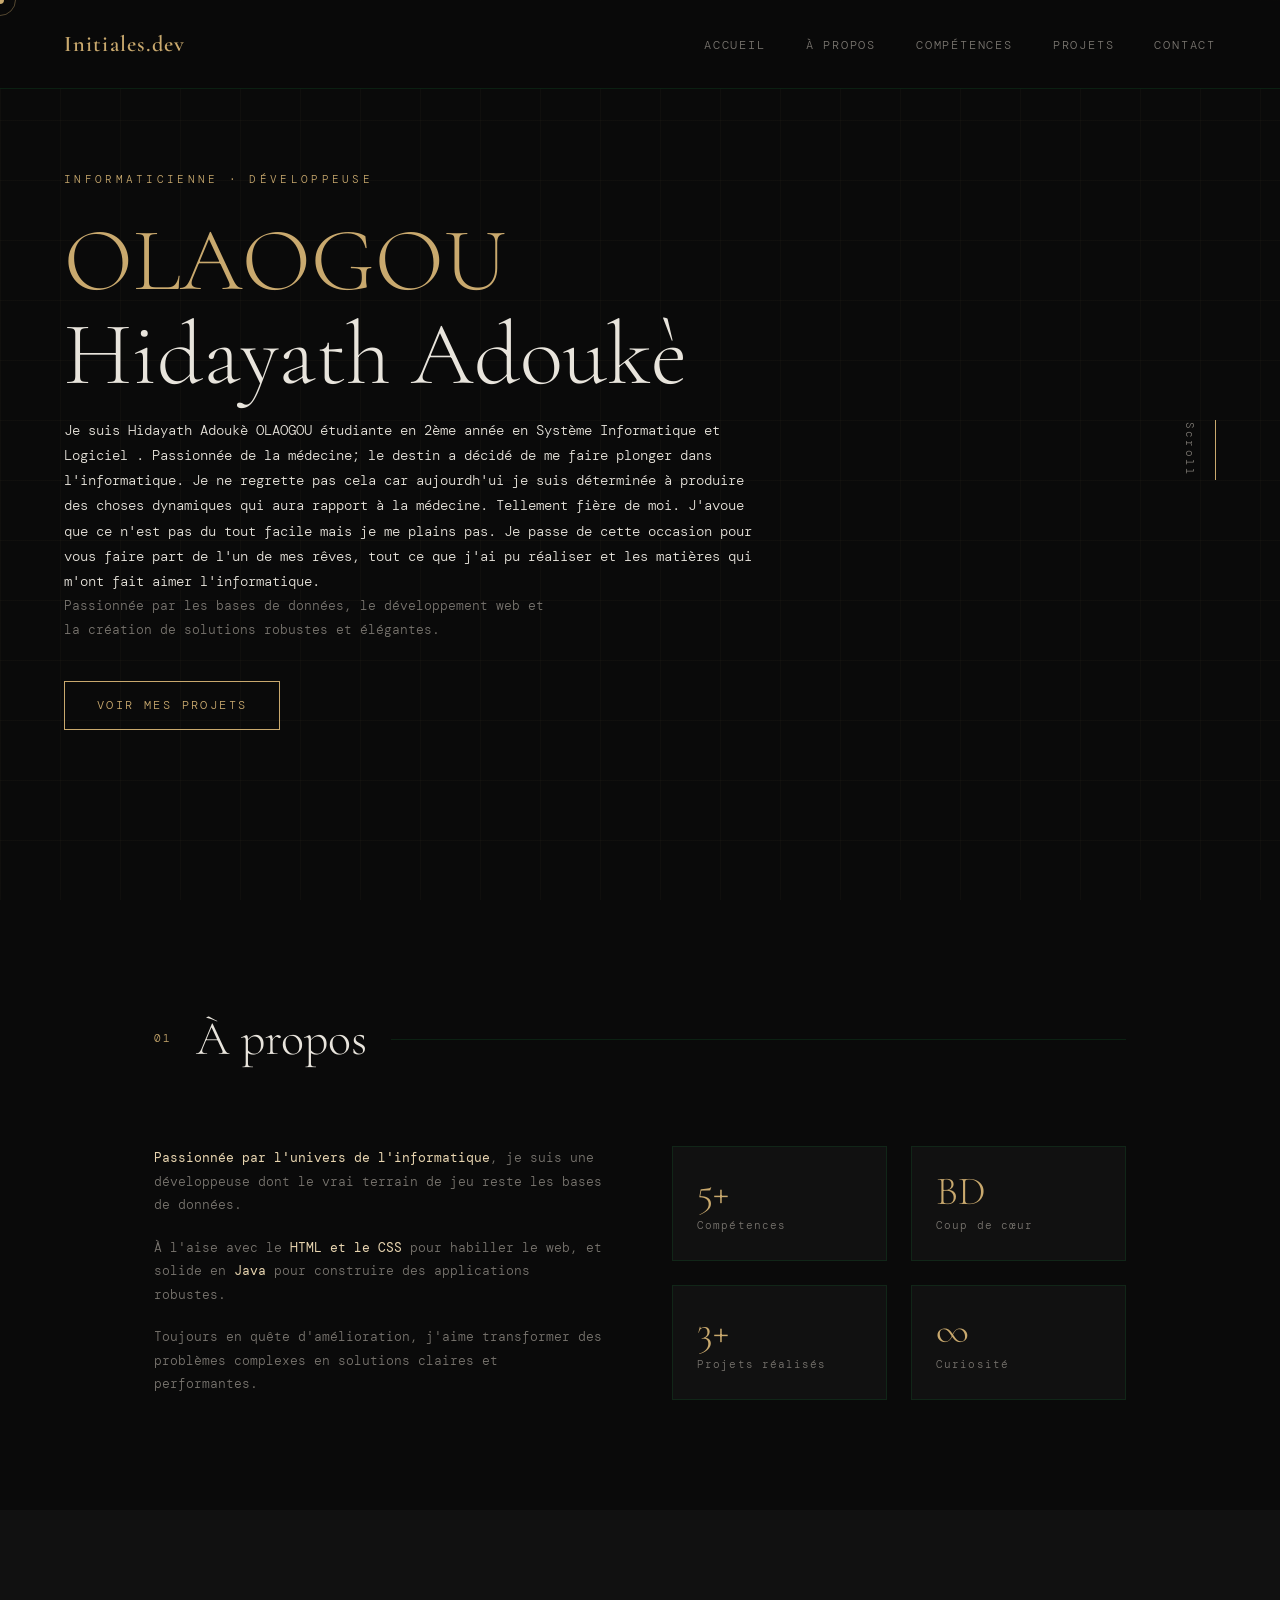
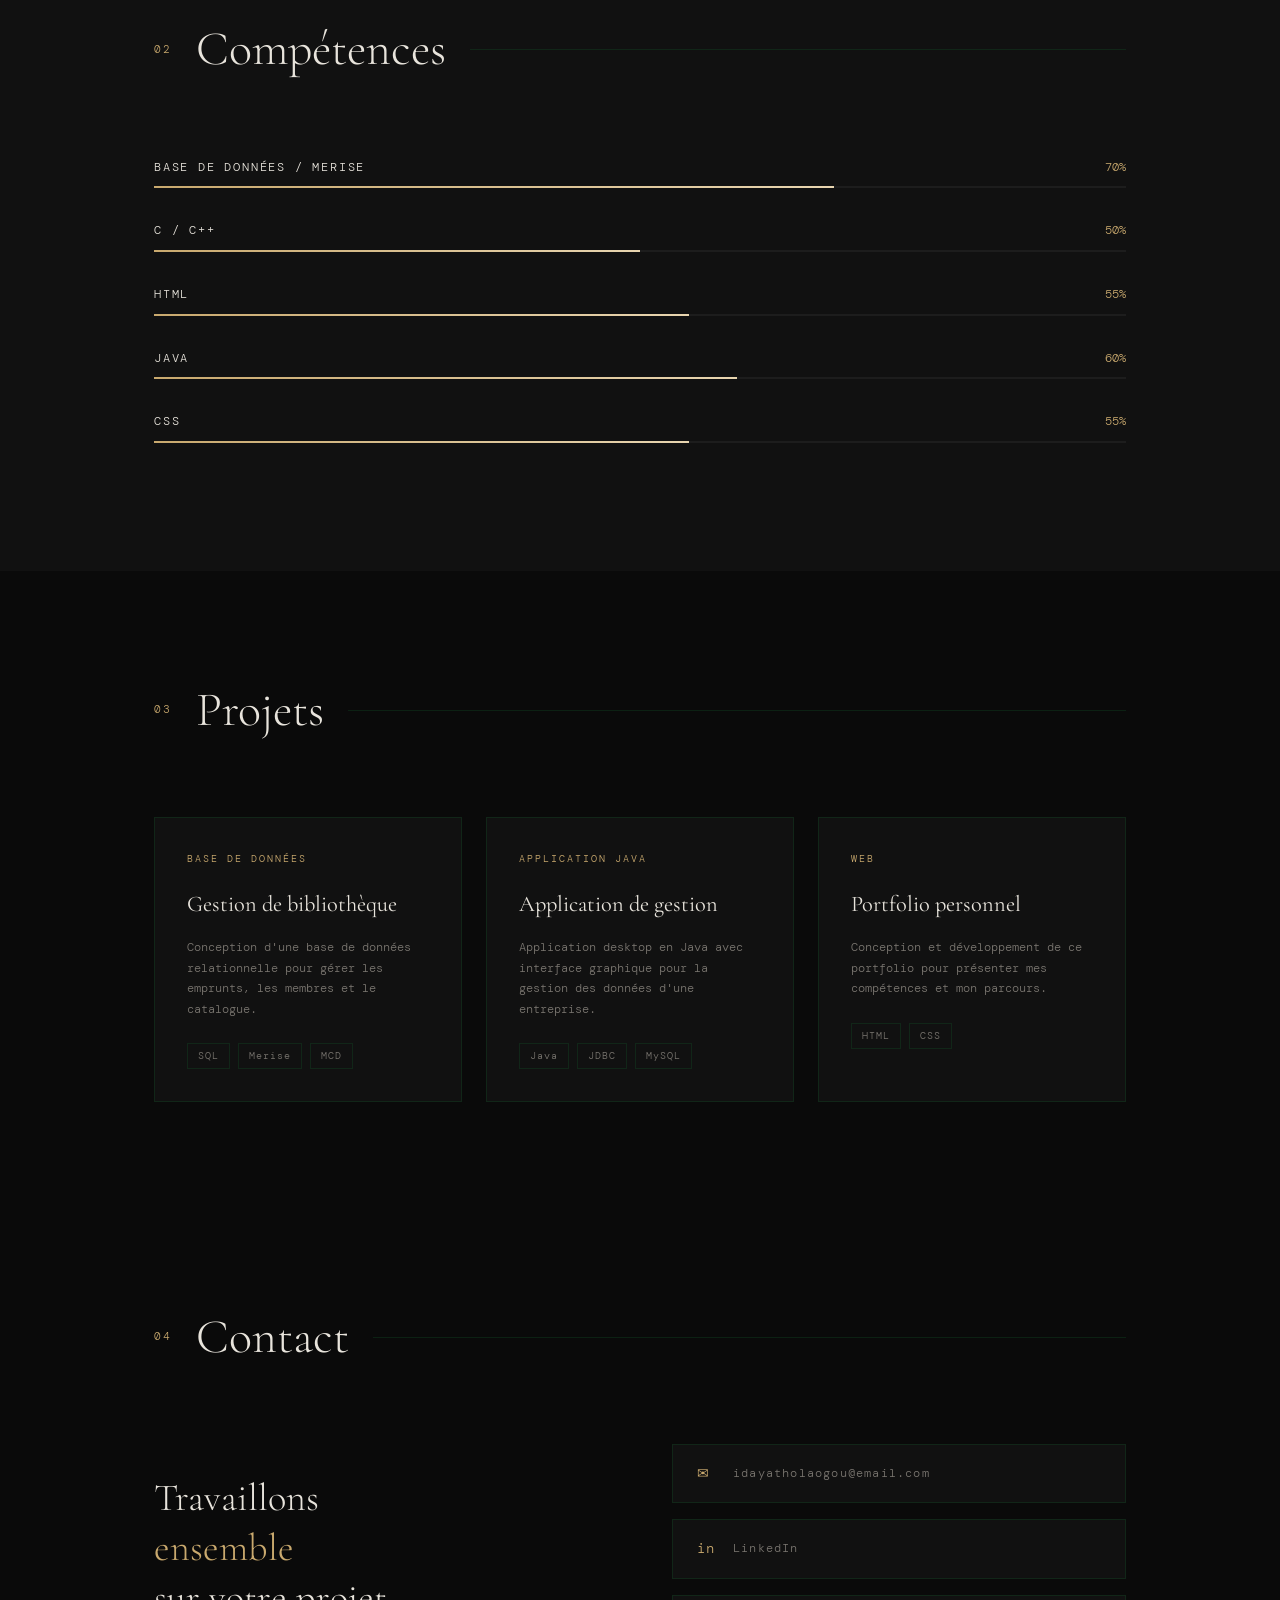
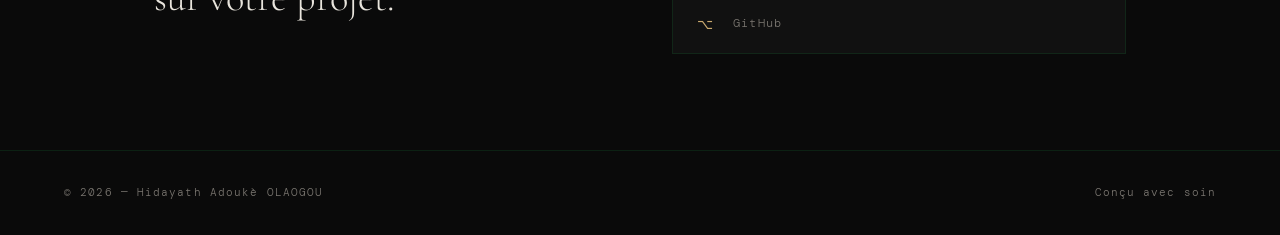
<file: portfolio.html>
<!DOCTYPE html>
<html lang="fr">
<head>
  <meta charset="UTF-8" />
  <meta name="viewport" content="width=device-width, initial-scale=1.0"/>
  <title>Portfolio — Informaticienne</title>
  <link href="https://fonts.googleapis.com/css2?family=Cormorant+Garamond:wght@300;400;600&family=DM+Mono:wght@300;400&display=swap" rel="stylesheet"/>
  <style>
    *, *::before, *::after { box-sizing: border-box; margin: 0; padding: 0; }

    :root {
      --bg: #0a0a0a;
      --bg2: #111111;
      --bg3: #181818;
      --accent: #c9a96e;
      --accent2: #e8d5b0;
      --text: #e8e4dc;
      --muted: #7a7670;
      --border: rgba(23, 164, 70, 0.15);
      --font-display: 'Cormorant Garamond', serif;
      --font-mono: 'DM Mono', monospace;
    }

    html { scroll-behavior: smooth; }

    body {
      background: var(--bg);
      color: var(--text);
      font-family: var(--font-mono);
      font-weight: 300;
      font-size: 14px;
      line-height: 1.8;
      cursor: none;
    }

    .cursor {
      position: fixed;
      width: 8px; height: 8px;
      background: var(--accent);
      border-radius: 50%;
      pointer-events: none;
      z-index: 9999;
      transform: translate(-50%, -50%);
      transition: transform 0.1s ease;
    }
    .cursor-ring {
      position: fixed;
      width: 32px; height: 32px;
      border: 1px solid rgba(201,169,110,0.4);
      border-radius: 50%;
      pointer-events: none;
      z-index: 9998;
      transform: translate(-50%, -50%);
      transition: all 0.15s ease;
    }

    nav {
      position: fixed;
      top: 0; left: 0; right: 0;
      z-index: 100;
      display: flex;
      justify-content: space-between;
      align-items: center;
      padding: 1.5rem 4rem;
      background: rgba(10,10,10,0.85);
      backdrop-filter: blur(12px);
      border-bottom: 1px solid var(--border);
    }

    .nav-logo {
      font-family: var(--font-display);
      font-size: 1.4rem;
      font-weight: 600;
      color: var(--accent);
      letter-spacing: 0.05em;
    }

    .nav-links {
      display: flex;
      gap: 2.5rem;
      list-style: none;
    }

    .nav-links a {
      color: var(--muted);
      text-decoration: none;
      font-size: 12px;
      letter-spacing: 0.15em;
      text-transform: uppercase;
      transition: color 0.3s;
    }

    .nav-links a:hover { color: var(--accent); }

    #accueil {
      min-height: 100vh;
      display: flex;
      align-items: center;
      padding: 0 4rem;
      position: relative;
      overflow: hidden;
    }

    .hero-grid {
      position: absolute;
      inset: 0;
      background-image:
        linear-gradient(rgba(201,169,110,0.03) 1px, transparent 1px),
        linear-gradient(90deg, rgba(201,169,110,0.03) 1px, transparent 1px);
      background-size: 60px 60px;
    }

    .hero-content { position: relative; z-index: 1; max-width: 700px; }

    .hero-tag {
      font-size: 11px;
      letter-spacing: 0.3em;
      text-transform: uppercase;
      color: var(--accent);
      margin-bottom: 1.5rem;
      opacity: 0;
      animation: fadeUp 0.8s ease 0.2s forwards;
    }

    .hero-name {
      font-family: var(--font-display);
      font-size: clamp(3rem, 7vw, 6rem);
      font-weight: 300;
      line-height: 1.05;
      color: var(--text);
      margin-bottom: 1rem;
      opacity: 0;
      animation: fadeUp 0.8s ease 0.4s forwards;
    }

    .hero-name span { color: var(--accent); }

    .hero-subtitle {
      font-size: 13px;
      color: var(--muted);
      max-width: 480px;
      margin-bottom: 2.5rem;
      opacity: 0;
      animation: fadeUp 0.8s ease 0.6s forwards;
    }

    .hero-cta {
      display: inline-block;
      padding: 0.8rem 2rem;
      border: 1px solid var(--accent);
      color: var(--accent);
      text-decoration: none;
      font-size: 12px;
      letter-spacing: 0.2em;
      text-transform: uppercase;
      transition: all 0.3s;
      opacity: 0;
      animation: fadeUp 0.8s ease 0.8s forwards;
    }

    .hero-cta:hover { background: var(--accent); color: var(--bg); }

    .hero-line {
      position: absolute;
      right: 4rem; top: 50%;
      transform: translateY(-50%);
      display: flex;
      flex-direction: column;
      align-items: center;
      gap: 1rem;
      color: var(--muted);
      font-size: 11px;
      letter-spacing: 0.2em;
      writing-mode: vertical-rl;
      opacity: 0;
      animation: fadeIn 1s ease 1.2s forwards;
    }

    .hero-line::before {
      content: '';
      width: 1px; height: 60px;
      background: var(--accent);
    }

    section {
      padding: 6rem 4rem;
      max-width: 1100px;
      margin: 0 auto;
    }

    .section-header {
      display: flex;
      align-items: center;
      gap: 1.5rem;
      margin-bottom: 4rem;
    }

    .section-num { font-size: 11px; color: var(--accent); letter-spacing: 0.2em; }

    .section-title {
      font-family: var(--font-display);
      font-size: clamp(2rem, 4vw, 3rem);
      font-weight: 300;
      color: var(--text);
    }

    .section-line { flex: 1; height: 1px; background: var(--border); }

    .about-grid {
      display: grid;
      grid-template-columns: 1fr 1fr;
      gap: 4rem;
      align-items: start;
    }

    .about-text p { color: var(--muted); margin-bottom: 1.2rem; font-size: 13px; }
    .about-text p strong { color: var(--accent2); font-weight: 400; }

    .about-stats { display: grid; grid-template-columns: 1fr 1fr; gap: 1.5rem; }

    .stat-card { border: 1px solid var(--border); padding: 1.5rem; background: var(--bg2); }

    .stat-num {
      font-family: var(--font-display);
      font-size: 2.5rem;
      color: var(--accent);
      font-weight: 300;
      line-height: 1;
    }

    .stat-label { font-size: 11px; color: var(--muted); letter-spacing: 0.1em; margin-top: 0.3rem; }

    #competences { background: var(--bg2); max-width: 100%; }

    .skills-wrapper { max-width: 1100px; margin: 0 auto; padding: 0 4rem; }

    .skill-item {
      margin-bottom: 2rem;
      opacity: 0;
      transform: translateX(-20px);
      transition: all 0.6s ease;
    }

    .skill-item.visible { opacity: 1; transform: translateX(0); }

    .skill-label { display: flex; justify-content: space-between; margin-bottom: 8px; }

    .skill-name { font-size: 12px; letter-spacing: 0.15em; text-transform: uppercase; color: var(--text); }
    .skill-pct { font-size: 12px; color: var(--accent); }

    .skill-track { height: 2px; background: rgba(255,255,255,0.05); position: relative; overflow: hidden; }

    .skill-fill {
      height: 100%;
      background: linear-gradient(90deg, var(--accent), var(--accent2));
      width: 0;
      transition: width 1.2s cubic-bezier(0.4, 0, 0.2, 1);
    }

    .projects-grid {
      display: grid;
      grid-template-columns: repeat(auto-fit, minmax(300px, 1fr));
      gap: 1.5rem;
    }

    .project-card {
      border: 1px solid var(--border);
      background: var(--bg2);
      padding: 2rem;
      transition: all 0.3s;
      position: relative;
      overflow: hidden;
    }

    .project-card::before {
      content: '';
      position: absolute;
      top: 0; left: 0;
      width: 3px; height: 0;
      background: var(--accent);
      transition: height 0.4s ease;
    }

    .project-card:hover { border-color: rgba(201,169,110,0.4); transform: translateY(-4px); }
    .project-card:hover::before { height: 100%; }

    .project-tag { font-size: 10px; letter-spacing: 0.2em; text-transform: uppercase; color: var(--accent); margin-bottom: 1rem; }

    .project-title {
      font-family: var(--font-display);
      font-size: 1.4rem;
      font-weight: 400;
      color: var(--text);
      margin-bottom: 0.8rem;
    }

    .project-desc { font-size: 12px; color: var(--muted); line-height: 1.7; }

    .project-techs { display: flex; flex-wrap: wrap; gap: 0.5rem; margin-top: 1.5rem; }

    .tech-tag { font-size: 10px; padding: 3px 10px; border: 1px solid var(--border); color: var(--muted); letter-spacing: 0.1em; }

    .contact-inner { display: grid; grid-template-columns: 1fr 1fr; gap: 4rem; align-items: center; }

    .contact-text {
      font-family: var(--font-display);
      font-size: clamp(1.8rem, 3vw, 2.5rem);
      font-weight: 300;
      line-height: 1.3;
      color: var(--text);
    }

    .contact-text span { color: var(--accent); }

    .contact-links { display: flex; flex-direction: column; gap: 1rem; }

    .contact-link {
      display: flex;
      align-items: center;
      gap: 1rem;
      padding: 1rem 1.5rem;
      border: 1px solid var(--border);
      background: var(--bg2);
      text-decoration: none;
      color: var(--muted);
      font-size: 12px;
      letter-spacing: 0.1em;
      transition: all 0.3s;
    }

    .contact-link:hover { border-color: var(--accent); color: var(--accent); background: rgba(201,169,110,0.05); }
    .contact-link-icon { width: 20px; color: var(--accent); font-size: 14px; }

    footer {
      border-top: 1px solid var(--border);
      padding: 2rem 4rem;
      display: flex;
      justify-content: space-between;
      align-items: center;
      color: var(--muted);
      font-size: 11px;
      letter-spacing: 0.1em;
    }

    @keyframes fadeUp {
      from { opacity: 0; transform: translateY(24px); }
      to { opacity: 1; transform: translateY(0); }
    }

    @keyframes fadeIn {
      from { opacity: 0; }
      to { opacity: 1; }
    }

    @media (max-width: 768px) {
      nav { padding: 1rem 1.5rem; }
      .nav-links { gap: 1.2rem; }
      #accueil, section { padding: 5rem 1.5rem; }
      .about-grid, .contact-inner { grid-template-columns: 1fr; gap: 2rem; }
      .hero-line { display: none; }
      .skills-wrapper { padding: 0 1.5rem; }
      footer { flex-direction: column; gap: 0.5rem; text-align: center; }
    }
  </style>
</head>
<body>

  <div class="cursor" id="cursor"></div>
  <div class="cursor-ring" id="cursorRing"></div>

  <nav>
    <div class="nav-logo">Initiales.dev</div>
    <ul class="nav-links">
      <li><a href="#accueil">Accueil</a></li>
      <li><a href="#apropos">À propos</a></li>
      <li><a href="#competences">Compétences</a></li>
      <li><a href="#projets">Projets</a></li>
      <li><a href="#contact">Contact</a></li>
    </ul>
  </nav>

  <section id="accueil" style="max-width:100%; padding-left:4rem; padding-right:4rem;">
    <div class="hero-grid"></div>
    <div class="hero-content">
      <p class="hero-tag">Informaticienne · Développeuse</p>
      <h1 class="hero-name"><span>OLAOGOU</span><br>Hidayath Adoukè</h1>
      <p>Je suis Hidayath Adoukè OLAOGOU étudiante en 2ème année en Système Informatique et Logiciel .
         Passionnée de la médecine; le destin a décidé de me faire plonger dans l'informatique. Je ne 
         regrette pas cela car aujourdh'ui je suis déterminée à produire des choses dynamiques qui aura 
         rapport à la médecine. Tellement fière de moi. J'avoue que ce n'est pas du tout facile mais je me plains pas.
        Je passe de cette occasion pour vous faire part de l'un de mes rêves, tout ce que j'ai pu réaliser et les matières 
        qui m'ont fait aimer l'informatique.</p>
      <p class="hero-subtitle">Passionnée par les bases de données, le développement web et la création de solutions robustes et élégantes.</p>
      <a href="#projets" class="hero-cta">Voir mes projets</a>
    </div>
    <div class="hero-line">Scroll</div>
  </section>

  <section id="apropos">
    <div class="section-header">
      <span class="section-num">01</span>
      <h2 class="section-title">À propos</h2>
      <div class="section-line"></div>
    </div>
    <div class="about-grid">
      <div class="about-text">
        <p><strong>Passionnée par l'univers de l'informatique</strong>, je suis une développeuse dont le vrai terrain de jeu reste les bases de données.</p>
        <p>À l'aise avec le <strong>HTML et le CSS</strong> pour habiller le web, et solide en <strong>Java</strong> pour construire des applications robustes.</p>
        <p>Toujours en quête d'amélioration, j'aime transformer des problèmes complexes en solutions claires et performantes.</p>
      </div>
      <div class="about-stats">
        <div class="stat-card"><div class="stat-num">5+</div><div class="stat-label">Compétences</div></div>
        <div class="stat-card"><div class="stat-num">BD</div><div class="stat-label">Coup de cœur</div></div>
        <div class="stat-card"><div class="stat-num">3+</div><div class="stat-label">Projets réalisés</div></div>
        <div class="stat-card"><div class="stat-num">∞</div><div class="stat-label">Curiosité</div></div>
      </div>
    </div>
  </section>

  <div id="competences" style="padding: 6rem 0;">
    <div class="skills-wrapper">
      <div class="section-header">
        <span class="section-num">02</span>
        <h2 class="section-title">Compétences</h2>
        <div class="section-line"></div>
      </div>

      <div class="skill-item"><div class="skill-label"><span class="skill-name">Base de données / Merise</span><span class="skill-pct">70%</span></div><div class="skill-track"><div class="skill-fill" data-width="70"></div></div></div>
      <div class="skill-item"><div class="skill-label"><span class="skill-name">C / C++</span><span class="skill-pct">50%</span></div><div class="skill-track"><div class="skill-fill" data-width="50"></div></div></div>
      <div class="skill-item"><div class="skill-label"><span class="skill-name">HTML</span><span class="skill-pct">55%</span></div><div class="skill-track"><div class="skill-fill" data-width="55"></div></div></div>
      <div class="skill-item"><div class="skill-label"><span class="skill-name">Java</span><span class="skill-pct">60%</span></div><div class="skill-track"><div class="skill-fill" data-width="60"></div></div></div>
      <div class="skill-item"><div class="skill-label"><span class="skill-name">CSS</span><span class="skill-pct">55%</span></div><div class="skill-track"><div class="skill-fill" data-width="55"></div></div></div>
    </div>
  </div>

  <section id="projets">
    <div class="section-header">
      <span class="section-num">03</span>
      <h2 class="section-title">Projets</h2>
      <div class="section-line"></div>
    </div>
    <div class="projects-grid">
      <div class="project-card">
        <p class="project-tag">Base de données</p>
        <h3 class="project-title">Gestion de bibliothèque</h3>
        <p class="project-desc">Conception d'une base de données relationnelle pour gérer les emprunts, les membres et le catalogue.</p>
        <div class="project-techs"><span class="tech-tag">SQL</span><span class="tech-tag">Merise</span><span class="tech-tag">MCD</span></div>
      </div>
      <div class="project-card">
        <p class="project-tag">Application Java</p>
        <h3 class="project-title">Application de gestion</h3>
        <p class="project-desc">Application desktop en Java avec interface graphique pour la gestion des données d'une entreprise.</p>
        <div class="project-techs"><span class="tech-tag">Java</span><span class="tech-tag">JDBC</span><span class="tech-tag">MySQL</span></div>
      </div>
      <div class="project-card">
        <p class="project-tag">Web</p>
        <h3 class="project-title">Portfolio personnel</h3>
        <p class="project-desc">Conception et développement de ce portfolio pour présenter mes compétences et mon parcours.</p>
        <div class="project-techs"><span class="tech-tag">HTML</span><span class="tech-tag">CSS</span></div>
      </div>
    </div>
  </section>

  <section id="contact">
    <div class="section-header">
      <span class="section-num">04</span>
      <h2 class="section-title">Contact</h2>
      <div class="section-line"></div>
    </div>
    <div class="contact-inner">
      <div class="contact-text">Travaillons<br><span>ensemble</span><br>sur votre projet.</div>
      <div class="contact-links">
        <a href="mailto:idayatholaogou@email.com" class="contact-link"><span class="contact-link-icon">✉</span>idayatholaogou@email.com</a>
        <a href="https://linkedin.com" class="contact-link"><span class="contact-link-icon">in</span>LinkedIn</a>
        <a href="https://github.com" class="contact-link"><span class="contact-link-icon">⌥</span>GitHub</a>
      </div>
    </div>
  </section>

  <footer>
    <span>© 2026 — Hidayath Adoukè OLAOGOU</span>
    <span>Conçu avec soin</span>
  </footer>

  <script>
    const cursor = document.getElementById('cursor');
    const ring = document.getElementById('cursorRing');
    let mx = 0, my = 0, rx = 0, ry = 0;
    document.addEventListener('mousemove', e => {
      mx = e.clientX; my = e.clientY;
      cursor.style.left = mx + 'px';
      cursor.style.top = my + 'px';
    });
    function animRing() {
      rx += (mx - rx) * 0.12;
      ry += (my - ry) * 0.12;
      ring.style.left = rx + 'px';
      ring.style.top = ry + 'px';
      requestAnimationFrame(animRing);
    }
    animRing();

    const observer = new IntersectionObserver((entries) => {
      entries.forEach(entry => {
        if (entry.isIntersecting) {
          entry.target.classList.add('visible');
          const fill = entry.target.querySelector('.skill-fill');
          if (fill) setTimeout(() => { fill.style.width = fill.dataset.width + '%'; }, 200);
        }
      });
    }, { threshold: 0.2 });

    document.querySelectorAll('.skill-item').forEach((el, i) => {
      el.style.transitionDelay = (i * 0.1) + 's';
      observer.observe(el);
    });
  </script>

</body>
</html>
</file>
